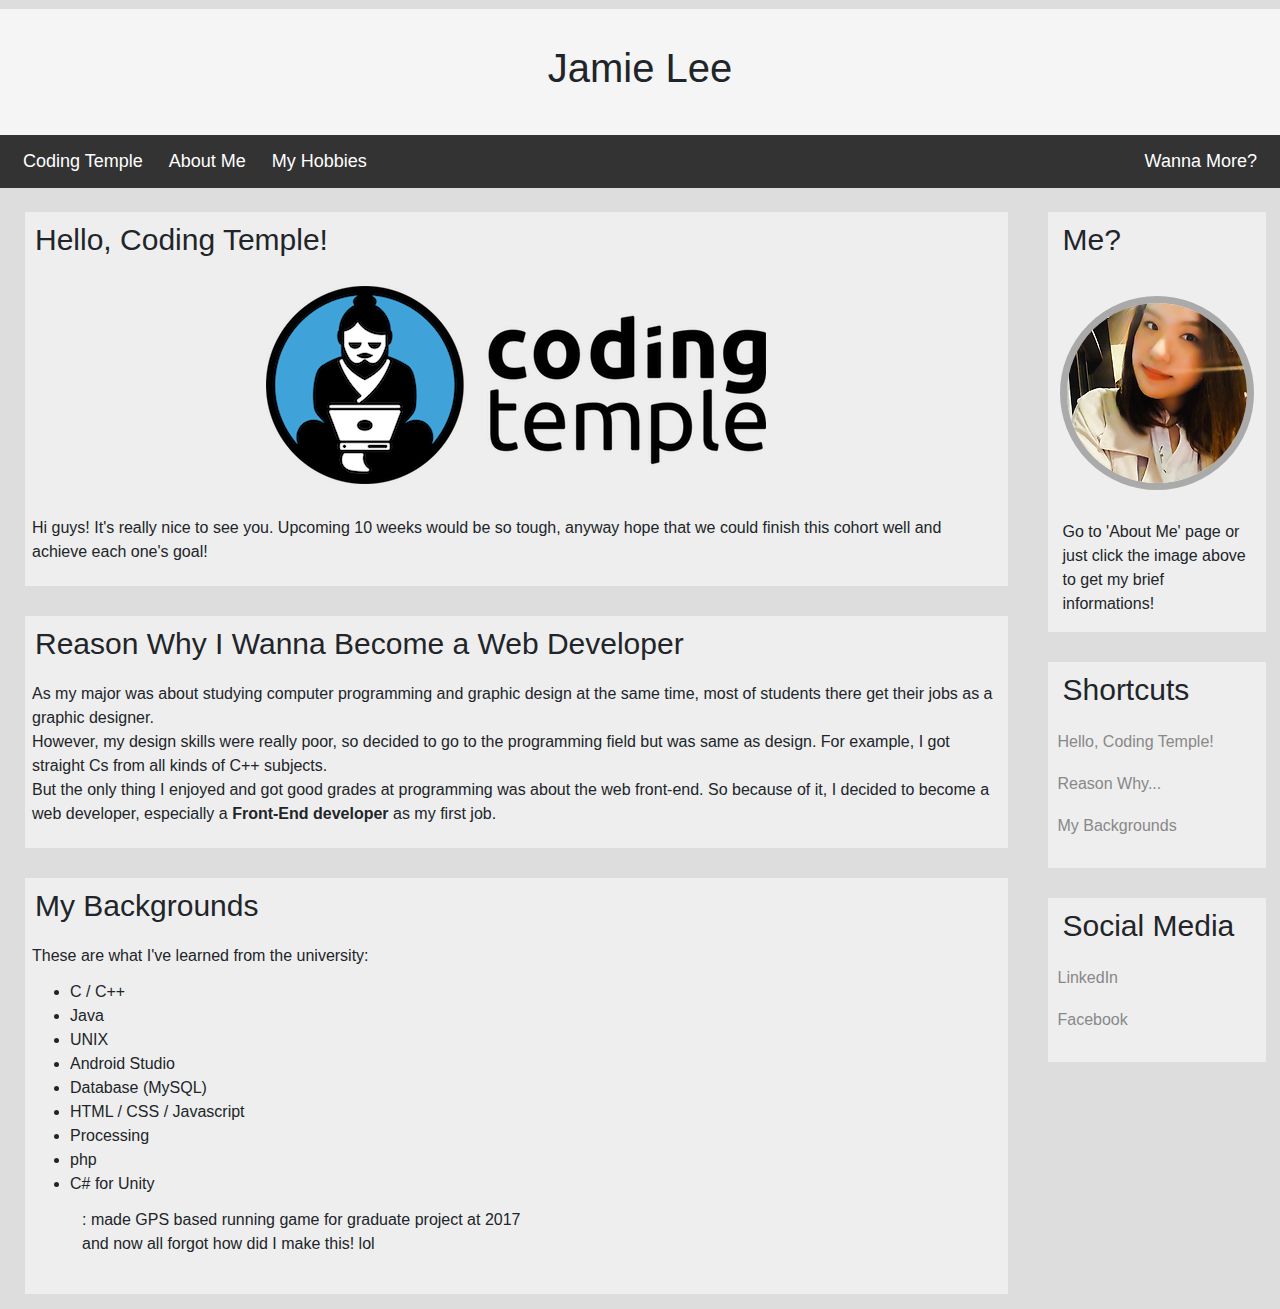
<file: index.html>
<!DOCTYPE html>
<html>
  <head>
    <title>Jamie in Coding Temple</title>
  </head>
  <body>
    <div class="row">
      <div class="col-md-12">
        <header>
          <div class="col-md-12">
            <h1>Jamie Lee</h1>
          </div>
          <nav class="navbar navbar-expand-sm">
          <!-- Links -->
           <ul class="navbar-nav mr-auto">
             <li class="nav-item">
               <a class="nav-link" href="#">Coding Temple</a>
             </li>
             <li class="nav-item">
               <a class="nav-link" href="html/aboutMe.html">About Me</a>
             </li>
             <li class="nav-item">
               <a class="nav-link" href="html/myHobbies.html">My Hobbies</a>
             </li>
           </ul>
           <ul class="navbar-nav ml-auto">
             <li class="nav-item push-right" id="more">
               <a class="nav-link" href="html/wannaMore.html">Wanna More?</a>
             </li>
           </ul>
          </nav>
        </header>
      </div> <!--end of col-md-12 row-->
    </div> <!--end of nav-->

    <main>
      <div class="row">
        <div class="col-md-9 col-sm-12 col-xs-6">
          <div class="row">
            <div class="col-md-12 section" id="first">
              <div class="row">
                <h2>Hello, Coding Temple!</h2>
              </div>
              <div class="row">
                <img src="img/coding_temple.png" class="center" alt="Image" id="temple"/>
              </div>
              <div class="row">
                <p>Hi guys! It's really nice to see you. Upcoming 10 weeks would be so tough, anyway hope that we could finish this cohort well and achieve each one's goal!</p>
              </div>
            </div>
          </div> <!--end of 1st row-->
          <div class="row">
            <div class="col-md-12 section" id="second">
              <div class="row">
                <h2>Reason Why I Wanna Become a Web Developer</h2>
              </div>
              <div class="row">
                <p>
                  As my major was about studying computer programming and graphic design at the same time, most of students there get their jobs as a graphic designer.<br>
                  However, my design skills were really poor, so decided to go to the programming field but was same as design. For example, I got straight Cs from all kinds of C++ subjects.<br>
                  But the only thing I enjoyed and got good grades at programming was about the web front-end. So because of it, I decided to become a web developer, especially a <strong>Front-End developer</strong> as my first job.
                </p>
              </div>
            </div>
          </div> <!--end of 2nd row-->
          <div class="row">
            <div class="col-md-12 section" id="third">
              <div class="row">
                <h2>My Backgrounds</h2>
              </div>
              <div class="row">
                <p>These are what I've learned from the university: </p>
              </div>
              <div class="row">
                  <ul id="subject">
                      <li>C / C++</li>
                      <li>Java</li>
                      <li>UNIX</li>
                      <li>Android Studio</li>
                      <li>Database (MySQL)</li>
                      <li>HTML / CSS / Javascript</li>
                      <li>Processing</li>
                      <li>php</li>
                      <li>C# for Unity
                        <p> : made GPS based running game for graduate project at 2017<br>
                          and now all forgot how did I make this! lol
                        </p>
                      </li>
                    </ul>
                </div>
              </div>
            </div>
          </div> <!--end of 3rd row-->
          <div class="col-md-2 col-sm-12 col-xs-6">
            <div class="row">
              <div class="col-md-12 col-sm-12 col-xs-6 side_section">
                <div class="row">
                  <h2>Me?</h2>
                </div>
                <div class="row">
                  <a href="html/aboutMe.html" class="center"><img src="img/leej.jpg" alt="Image" id="me"/></a>
                </div>
                <div class="row">
                  <div class="col-md-12">
                    <p id="go">Go to 'About Me' page or just click the image above to get my brief informations!</p>
                  </div>
                </div>
              </div>
            </div> <!--end of 1st row-->
            <div class="row">
              <div class="col-md-12 col-sm-12 col-xs-6 side_section">
                <div class="row">
                  <h2>Shortcuts</h2>
                </div>
                <div class="row">
                  <ul>
                    <a href="#first">
                      <li>Hello, Coding Temple!</li>
                    </a>
                    <a href="#second">
                      <li>Reason Why...</li>
                    </a>
                    <a href="#third">
                      <li>My Backgrounds</li>
                    </a>
                  </ul>
                </div>
              </div>
            </div> <!--end of 2nd row-->
            <div class="row">
              <div class="col-md-12 col-sm-12 col-xs-6 side_section">
                <div class="row">
                  <h2>Social Media</h2>
                </div>
                <div class="row">
                  <ul>
                    <a href="https://www.linkedin.com/in/jamie-lee-36b5a411a/">
                      <li>LinkedIn</li>
                    </a>
                    <a href="https://www.facebook.com/profile.php?id=100008034032997">
                      <li>Facebook</li>
                    </a>
                  </ul>
                </div>
              </div>
            </div> <!--end of 3rd row-->
          </div>
        </div>
    </main>

    <!-- Bootstrap 4.1.0 CSS -->
    <link rel="stylesheet" href="https://maxcdn.bootstrapcdn.com/bootstrap/4.1.0/css/bootstrap.min.css">
    <!-- JQuery CDN -->
    <script src="https://ajax.googleapis.com/ajax/libs/jquery/3.3.1/jquery.min.js"></script>
    <!-- AJAX CDN -->
    <script src="https://cdnjs.cloudflare.com/ajax/libs/popper.js/1.14.0/umd/popper.min.js"></script>
    <!-- Bootstrap JS CDN -->
    <script src="https://maxcdn.bootstrapcdn.com/bootstrap/4.1.0/js/bootstrap.min.js"></script>
      <link rel="stylesheet" href="css/page1.css"/>
  </body>
</html>
</file>
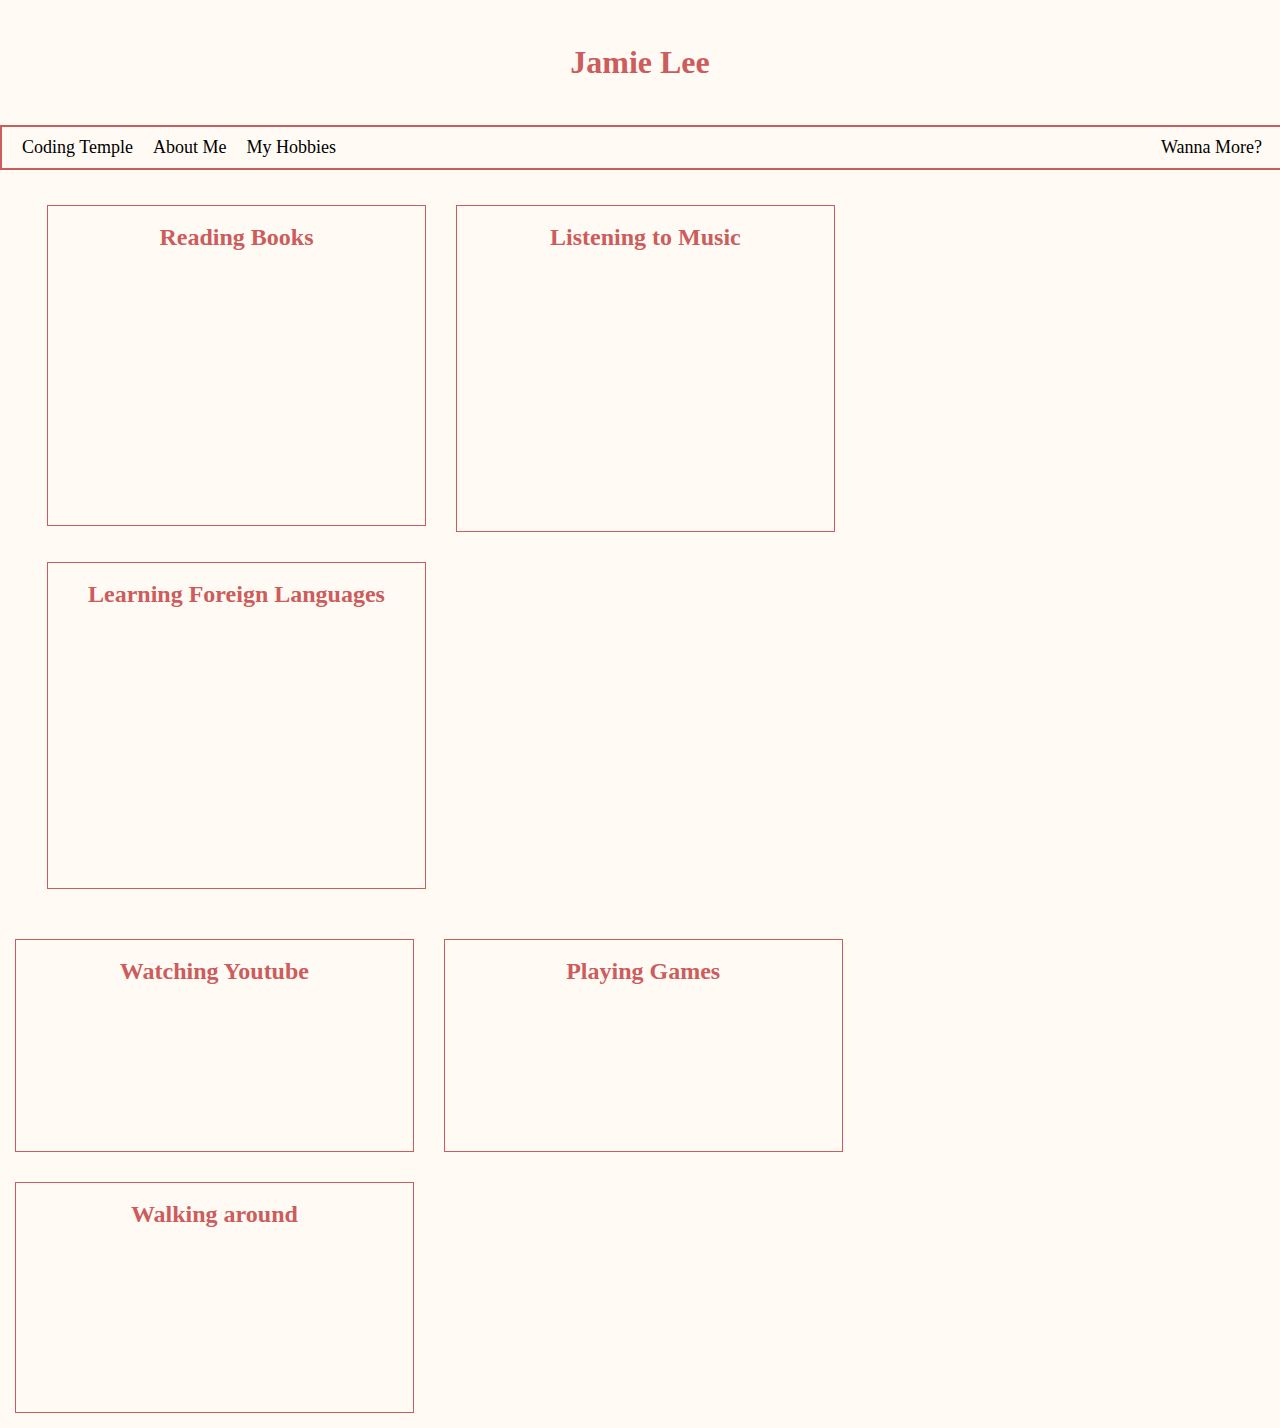
<file: myHobbies.html>
<!DOCTYPE html>
<html>
  <head>
    <title>Jamie in Coding Temple</title>
    <style>
      * {margin: 0; padding: 0;}
      body {background-color: #fffbf4;}
      header {
        text-align: center;
        width: 98%;
        margin: 9px auto;
        padding: 35px 0;
        /*font-family: 'Metropolis 1920';*/
        color: indianred;
      }
      nav {
        border: 2px solid indianred;
        width: 100%;
        overflow: auto;
      }
      nav ul {margin: 0 10px;}
      nav ul li {
        float: left;
        list-style: none;
        padding: 10px;
        font-size: 18px;
      }
      nav a {text-decoration: none; color: black; transition: opacity 0.2s ease;}
      nav a:hover {opacity: 0.2;}
      #more {float: right;}

      #container {
        margin: 20px auto;
        width: 95%;
        overflow-y: auto;
      }

      .hobby {
        margin: 15px;
        border: 1px solid indianred;
        width: 31%; height: 95%;
        float: left;
        overflow: hidden;
        padding-bottom: 10px;
        transition: background-color 0.4s ease;
      }
      .hobby:hover {background-color: indianred;}

      .hobby h2 {
        text-align: center;
        margin: 18px auto;
        color: indianred;
      }
      .hobby p {margin: 6px 0 6px 5px; color: #fffbf4;}
    </style>
  </head>
  <body>
      <header>
        <h1>Jamie Lee</h1>
      </header>
      <nav>
        <ul>
          <li><a href="index.html">Coding Temple</a></li>
          <li><a href="aboutMe.html">About Me</a></li>
          <li><a href="myHobbies.html">My Hobbies</a></li>
          <li id="more"><a href="wannaMore.html">Wanna More?</a></li>
        </ul>
      </nav>
      <div id="container">
        <div class="hobby">
          <h2>Reading Books</h2>
          <p>
            &nbsp;There would be 2 big categories of my reading: the first is about
            traveling. From since when I was young, I was deeply interested in somewhat
            cultural anthropologic things and that led me to make dreams of traveling
            all around the world. So reading books of countries I wanna travel one day
            just by myself such as Honk Kong, Singapore, Northwestern Europe, etc.
          </p>
          <p>
            &nbsp;Also, I'm quite interested in reading books of animals, especially pets.
            I love animals so wanna have it as my family but my parents really hate. So,
            beacuse of it, I'm just reading about them instead of having real one but
            thinking of having it in real one day. Either cats or dogs are all okay with me.
          </p>
        </div>
        <div class="hobby">
          <h2>Listening to Music</h2>
          <p>
            &nbsp;When I am happy, when I am sad, when I need some concentration, or either
            when I need some my own time, anytime I need music with every kind of situations.
          </p>
          <p>
            &nbsp;Actually, I don't know the music well professionally, but anyway when I think of
            myself, probably I used to like kinda house music and electronic. Also,
            And Even more about instrumental musics. It can be from soundtracks from
            games, movies or even TV shows to originally composed in online like YouTube or
            Soundcloud.
          </p>
          <p>
            &nbsp;My favorite artists would be, for example, Owl City and Audiomachine.
            Owl City is usually for electronic,
            but the common thing is they're good at composing instrumentals.
          </p>
        </div>
        <div class="hobby">
          <h2>Learning Foreign Languages</h2>
          <p>
            &nbsp;I like global things like cultural anthropology or traveling around,
            or even it can be used in languages.
          </p>
          <p>
            &nbsp;I already speak 3 languages - Korean, English, Japanese. Korean is my mother
            tongue, learned English since I was very young, and started to learn Japanese
            since when I was in high school. I think my Japanese is much more fluent than
            my English. Well, just kidding.
          </p>
          <p>
            &nbsp;And thinking of learning 3 more languages from now on like German, Chinese
            and Spanish. I already took basic German class when I was in college but wanna
            learn more personally. And Chinese and Spanish are beacuse I felt some necessity
            of learning those languages after arriving U.S.
          </p>
        </div>
      </div>
      <div class="hobby">
        <h2>Watching Youtube</h2>
        <p>
          &nbsp;My best no.1 pastime nowdays. Subjects I watch is really diverse.
          It can be about makeups, pet channels, cooking, learning languages (usually English),
          or even just listening to music.
        </p>
        <p>
          &nbsp;These days I'm really interested in searching and watching videos about DMV
          just since after when I recently visited RMV. It really sucks, lol.
        </p>
      </div>
      <div class="hobby">
        <h2>Playing Games</h2>
        <p>
          &nbsp;I used to like playing games since when I was young, so until when I was in
          college sophomore, I dreamed of being game developer.
        </p>
        <p>
          &nbsp;Unfortunately, I lost most or my interests about games even though I made
          a game for my graduate project, but still doing a video game on my laptop called
          "The Sims 4". It's really cool for time killing.
        </p>
      </div>
      <div class="hobby">
        <h2>Walking around</h2>
        <p>
          &nbsp;When I lived in Korea, I really loved walking around my town alone, especially
          in late night. Walking late gave me lots of silence and that made me much more
          concentrated to myself.
        </p>
        <p>
          It's really sad that I can't walk late in America because of danger. Anyway,
          beacuse of my memory before, I really love walking in downtown filled with skyscrapers
          and that makes me feel alive.
        </p>
      </div>
  </body>
</html>
</file>
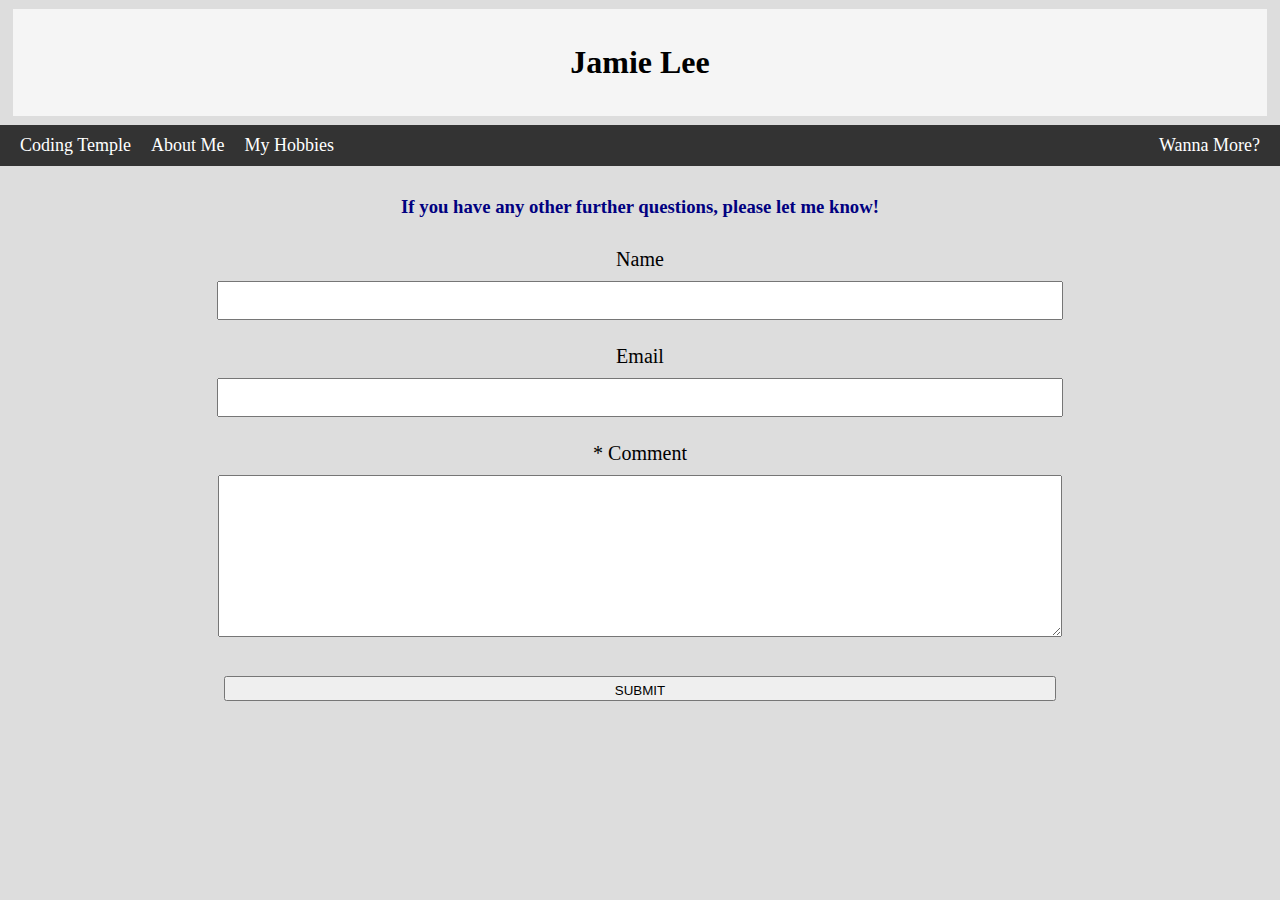
<file: wannaMore.html>
<!DOCTYPE html>
<html>
  <head>
    <title>Jamie in Coding Temple</title>
    <style>
      * {margin: 0; padding: 0;}
      body {background-color: #ddd;}
      header {
        text-align: center;
        width: 98%;
        margin: 9px auto;
        padding: 35px 0;
        background-color: rgba(255,255,255,0.7);
      }
      nav {
        background-color: #333;
        width: 100%;
        overflow: auto;
      }
      nav ul {margin: 0 10px;}
      nav ul li {
        float: left;
        list-style: none;
        padding: 10px;
        font-size: 18px;
      }
      nav a {text-decoration: none; color: #fff;}
      nav a:hover {color: #ccc;}
      #more {float: right;}

      #container {margin: 0 auto; text-align: center;}
      #container h3 {margin: 30px 0; color: navy;}
      #container label {
        font-size: 20px;
      }
      #container input {
        margin-top: 10px;
        margin-bottom: 25px;
        width: 65%;
        height: 25px;
        padding: 5px;
      }
      #container textarea {
        margin-top: 10px;
        margin-bottom: 25px;
        width: 65%;
        height: 150px;
        padding: 5px;
      }
    </style>
  </head>
  <body>
      <header>
        <h1>Jamie Lee</h1>
      </header>
      <nav>
        <ul>
          <li><a href="index.html">Coding Temple</a></li>
          <li><a href="aboutMe.html">About Me</a></li>
          <li><a href="myHobbies.html">My Hobbies</a></li>
          <li id="more"><a href="wannaMore.html">Wanna More?</a></li>
        </ul>
      </nav>
      <div id="container">
        <h3>If you have any other further questions, please let me know!</h3>
        <form action="./confirmed.html" method="post">
          <label for="name">Name</label><br>
          <input type="text" name="name" id="name"><br>
          <label for="email">Email</label><br>
          <input type="email" name="email" id="email"><br>
          <label for="comment">* Comment</label><br>
          <textarea name="comment" id="comment" required></textarea>
          <input type="submit" value="SUBMIT" id="submit" name="submit">
        </form>
      </div>
  </body>
</html>
</file>
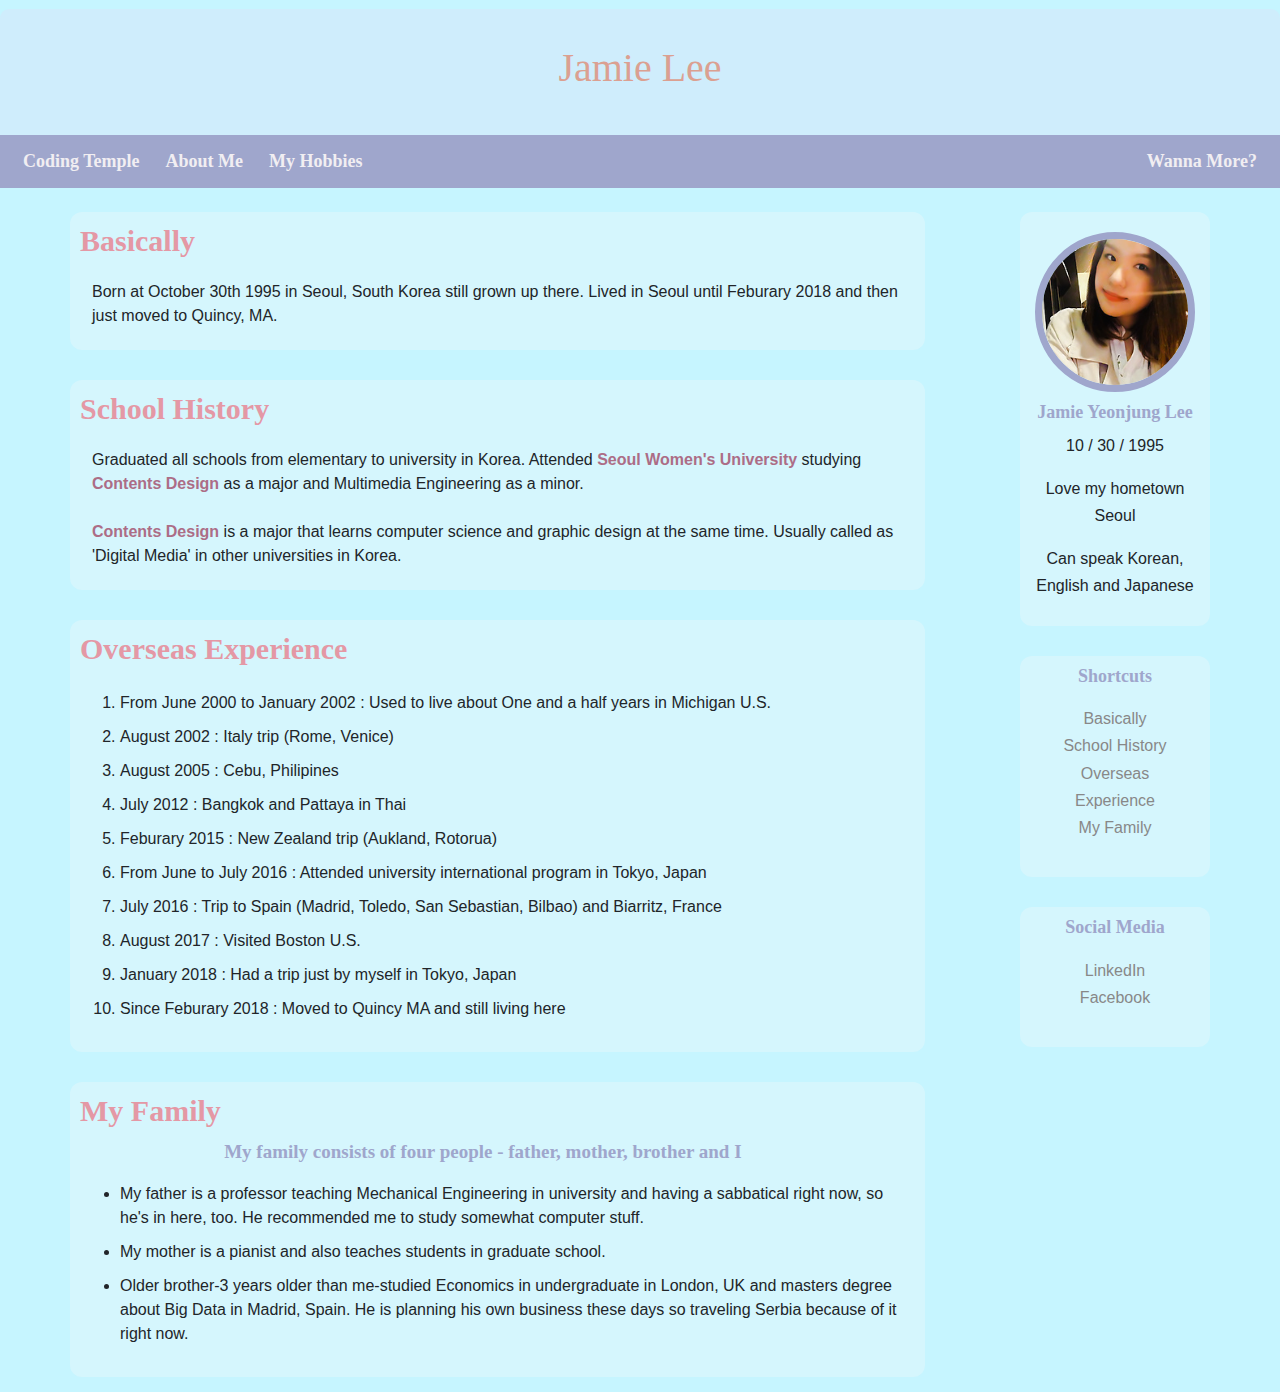
<file: html/aboutMe.html>
<!DOCTYPE html>
<html>
  <head>
    <title>Jamie in Coding Temple</title>
  </head>
  <body>
    <div class="row">
      <div class="col-md-12">
        <header>
          <div class="col-md-12">
            <h1>Jamie Lee</h1>
          </div>
          <nav class="navbar navbar-expand-sm">
          <!-- Links -->
           <ul class="navbar-nav mr-auto">
             <li class="nav-item">
               <a class="nav-link" href="../index.html">Coding Temple</a>
             </li>
             <li class="nav-item">
               <a class="nav-link" href="#">About Me</a>
             </li>
             <li class="nav-item">
               <a class="nav-link" href="myHobbies.html">My Hobbies</a>
             </li>
           </ul>
           <ul class="navbar-nav ml-auto">
             <li class="nav-item push-right" id="more">
               <a class="nav-link" href="wannaMore.html">Wanna More?</a>
             </li>
           </ul>
          </nav>
        </header>
      </div> <!--end of col-md-12 row-->
    </div> <!--end of nav-->

      <main>
        <div class="container">
          <div class="row">

            <div class="col-md-9 col-sm-12 col-xs-12">
              <div class="row">
                <div class="col-md-12 section" id="first">
                  <div class="row">
                    <div class="col-sm-1 col-xs-1"></div>
                    <div class="col-md-12 col-sm-12 col-xs-12">
                      <h2>Basically</h2>
                    </div>
                    <div class="col-sm-1 col-xs-1"></div>
                  </div>
                  <div class="row">
                    <div class="col-md-12">
                      <p>Born at October 30th 1995 in Seoul, South Korea still grown up there. Lived in Seoul until Feburary 2018 and then just moved to Quincy, MA.</p>
                    </div>
                  </div>
                </div>
              </div>

              <div class="row">
                <div class="col-md-12 section" id="second">
                  <div class="row">
                    <div class="col-sm-1 col-xs-1"></div>
                    <div class="col-md-12 col-sm-12 col-xs-12">
                      <h2>School History</h2>
                    </div>
                    <div class="col-sm-1 col-xs-1"></div>
                  </div>
                  <div class="row">
                    <div class="col-md-12">
                      <p>Graduated all schools from elementary to university in Korea. Attended <strong>Seoul Women's University</strong> studying <strong>Contents Design</strong> as a major and Multimedia Engineering as a minor.
                      </p>
                    </div>
                  </div>
                  <div class="row">
                    <div class="col-md-12">
                      <p id="ps">
                        <strong>Contents Design</strong> is a major that learns computer science and graphic design at the same time. Usually called as 'Digital Media' in other universities in Korea.
                      </p>
                    </div>
                  </div>
                </div>
              </div>

              <div class="row">
                <div class="col-md-12 section" id="third">
                  <div class="row">
                    <div class="col-sm-1 col-xs-1"></div>
                    <div class="col-md-12 col-sm-12 col-xs-12">
                      <h2>Overseas Experience</h2>
                    </div>
                    <div class="col-sm-1 col-xs-1"></div>
                  </div>
                  <div class="row">
                    <div class="col-md-12">
                      <ol>
                        <li>
                          From June 2000 to January 2002 : Used to live about One and a half years in Michigan U.S.
                        </li>
                        <li>
                          August 2002 : Italy trip (Rome, Venice)
                        </li>
                        <li>
                          August 2005 : Cebu, Philipines
                        </li>
                        <li>
                          July 2012 : Bangkok and Pattaya in Thai
                        </li>
                        <li>
                          Feburary 2015 : New Zealand trip (Aukland, Rotorua)
                        </li>
                        <li>
                          From June to July 2016 : Attended university international program in Tokyo, Japan
                        </li>
                        <li>
                          July 2016 : Trip to Spain (Madrid, Toledo, San Sebastian, Bilbao) and Biarritz, France
                        </li>
                        <li>
                          August 2017 : Visited Boston U.S.
                        </li>
                        <li>
                          January 2018 : Had a trip just by myself in Tokyo, Japan
                        </li>
                        <li>
                          Since Feburary 2018 : Moved to Quincy MA and still living here
                        </li>
                      </ol>
                    </div>
                  </div>
                </div>
              </div>

              <div class="row">
                <div class="col-md-12 section" id="fourth">
                  <div class="row">
                    <div class="col-sm-1 col-xs-1"></div>
                    <div class="col-md-12 col-sm-10 col-xs-10">
                      <h2>My Family</h2>
                    </div>
                    <div class="col-sm-1 col-xs-1"></div>
                  </div>
                  <div class="row">
                    <div class="col-md-2"></div>
                    <div class="col-md-8 col-sm-12 col-xs-12">
                      <span>My family consists of four people - father, mother, brother and I</span>
                    </div>
                    <div class="col-md-2"></div>
                  </div>
                  <div class="row">
                    <div class="col-md-12">
                      <ul>
                        <li>My father is a professor teaching Mechanical Engineering in university and having a sabbatical right now, so he's in here, too. He recommended me to study somewhat computer stuff.</li>
                        <li>My mother is a pianist and also teaches students in graduate school.</li>
                        <li>Older brother-3 years older than me-studied Economics in undergraduate in London, UK and masters degree about Big Data in Madrid, Spain. He is planning his own business these days so traveling Serbia because of it right now.</li>
                      </ul>
                    </div>
                  </div>
                </div>
              </div>
            </div>

            <div class="col-md-1"></div>

            <div class="col-md-2 col-sm-12 col-xs-12">
              <div class="row">
                <div class="col-md-12 side_section">
                  <div class="row">
                    <div class="col-md-12">
                      <img src="../img/leej.jpg" alt="Image" id="me" class="center">
                    </div>
                  </div>
                  <div class="row">
                    <div class="col-md-12">
                      <h2>Jamie Yeonjung Lee</h2>
                    </div>
                  </div>
                  <div class="row">
                    <div class="col-md-12">
                      <p>10 / 30 / 1995</p>
                      <p>Love my hometown Seoul</p>
                      <p>Can speak Korean, English and Japanese</p>
                    </div>
                  </div>
                </div>
              </div>

              <div class="row">
                <div class="col-md-12 side_section">
                  <div class="row">
                    <div class="col-md-12">
                      <h2>Shortcuts</h2>
                    </div>
                  </div>
                  <div class="row">
                    <div class="col-md-12">
                      <ul>
                        <a href="#first"><li>Basically</li></a>
                        <a href="#second"><li>School History</li></a>
                        <a href="#third"><li>Overseas Experience</li></a>
                        <a href="#fourth"><li>My Family</li></a>
                      </ul>
                    </div>
                  </div>
                </div>
              </div>

              <div class="row">
                <div class="col-md-12 side_section">
                  <div class="row">
                    <div class="col-md-12">
                      <h2>Social Media</h2>
                    </div>
                  </div>
                  <div class="row">
                    <div class="col-md-12">
                      <ul>
                        <a href="https://www.linkedin.com/in/jamie-lee-36b5a411a/"><li>LinkedIn</li></a>
                        <a href="https://www.facebook.com/profile.php?id=100008034032997"><li>Facebook</li></a>
                      </ul>
                    </div>
                  </div>
                </div>
              </div>

            </div>
          </div>
        </div>
      </main>

      <!-- Bootstrap 4.1.0 CSS -->
      <link rel="stylesheet" href="https://maxcdn.bootstrapcdn.com/bootstrap/4.1.0/css/bootstrap.min.css">
      <!-- JQuery CDN -->
      <script src="https://ajax.googleapis.com/ajax/libs/jquery/3.3.1/jquery.min.js"></script>
      <!-- AJAX CDN -->
      <script src="https://cdnjs.cloudflare.com/ajax/libs/popper.js/1.14.0/umd/popper.min.js"></script>
      <!-- Bootstrap JS CDN -->
      <script src="https://maxcdn.bootstrapcdn.com/bootstrap/4.1.0/js/bootstrap.min.js"></script>
      <link rel="stylesheet" href="../css/page2.css"/>
  </body>
</html>
</file>
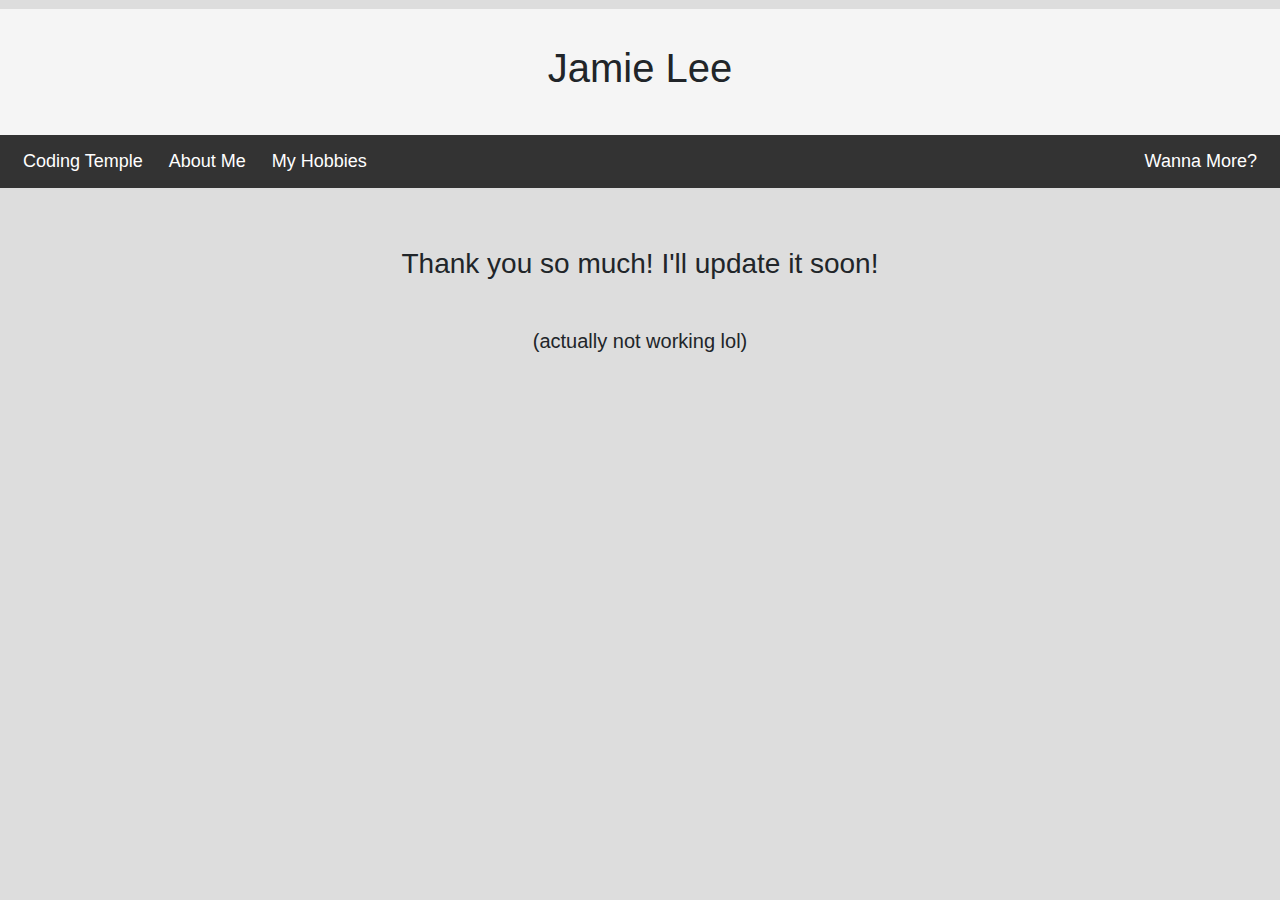
<file: html/confirmed.html>
<!DOCTYPE html>
<html>
  <head>
    <title>Jamie in Coding Temple</title>
  </head>
  <body>
    <div class="row">
      <div class="col-md-12">
        <header>
          <div class="col-md-12">
            <h1>Jamie Lee</h1>
          </div>
          <nav class="navbar navbar-expand-sm">
          <!-- Links -->
           <ul class="navbar-nav mr-auto">
             <li class="nav-item">
               <a class="nav-link" href="../index.html">Coding Temple</a>
             </li>
             <li class="nav-item">
               <a class="nav-link" href="aboutMe.html">About Me</a>
             </li>
             <li class="nav-item">
               <a class="nav-link" href="myHobbies.html">My Hobbies</a>
             </li>
           </ul>
           <ul class="navbar-nav ml-auto">
             <li class="nav-item push-right" id="more">
               <a class="nav-link" href="#">Wanna More?</a>
             </li>
           </ul>
          </nav>
        </header>
      </div> <!--end of col-md-12 row-->
    </div> <!--end of nav-->
    <main>
        <div class="container">
          <div class="row extra-margin">
            <div class="col-md-3"></div>
            <div class="col-md-6">
              <div class="row">
                <div class="col-md-12 center">
                  <h3>Thank you so much! I'll update it soon!</h3>
                </div>
              </div>
              <div class="row">
                <div class="col-md-12 center">
                  <h5>(actually not working lol)</h5>
                </div>
              </div>
            </div>
            <div class="col-md-3"></div>
        </div>
        <div class="row extra-margin">
        </div>
      </div>
    </main>

      <!-- Bootstrap 4.1.0 CSS -->
    <link rel="stylesheet" href="https://maxcdn.bootstrapcdn.com/bootstrap/4.1.0/css/bootstrap.min.css">
    <!-- JQuery CDN -->
    <script src="https://ajax.googleapis.com/ajax/libs/jquery/3.3.1/jquery.min.js"></script>
    <!-- AJAX CDN -->
    <script src="https://cdnjs.cloudflare.com/ajax/libs/popper.js/1.14.0/umd/popper.min.js"></script>
    <!-- Bootstrap JS CDN -->
    <script src="https://maxcdn.bootstrapcdn.com/bootstrap/4.1.0/js/bootstrap.min.js"></script>
      <link rel="stylesheet" href="../css/page5.css"/>
  </body>
</html>
</file>
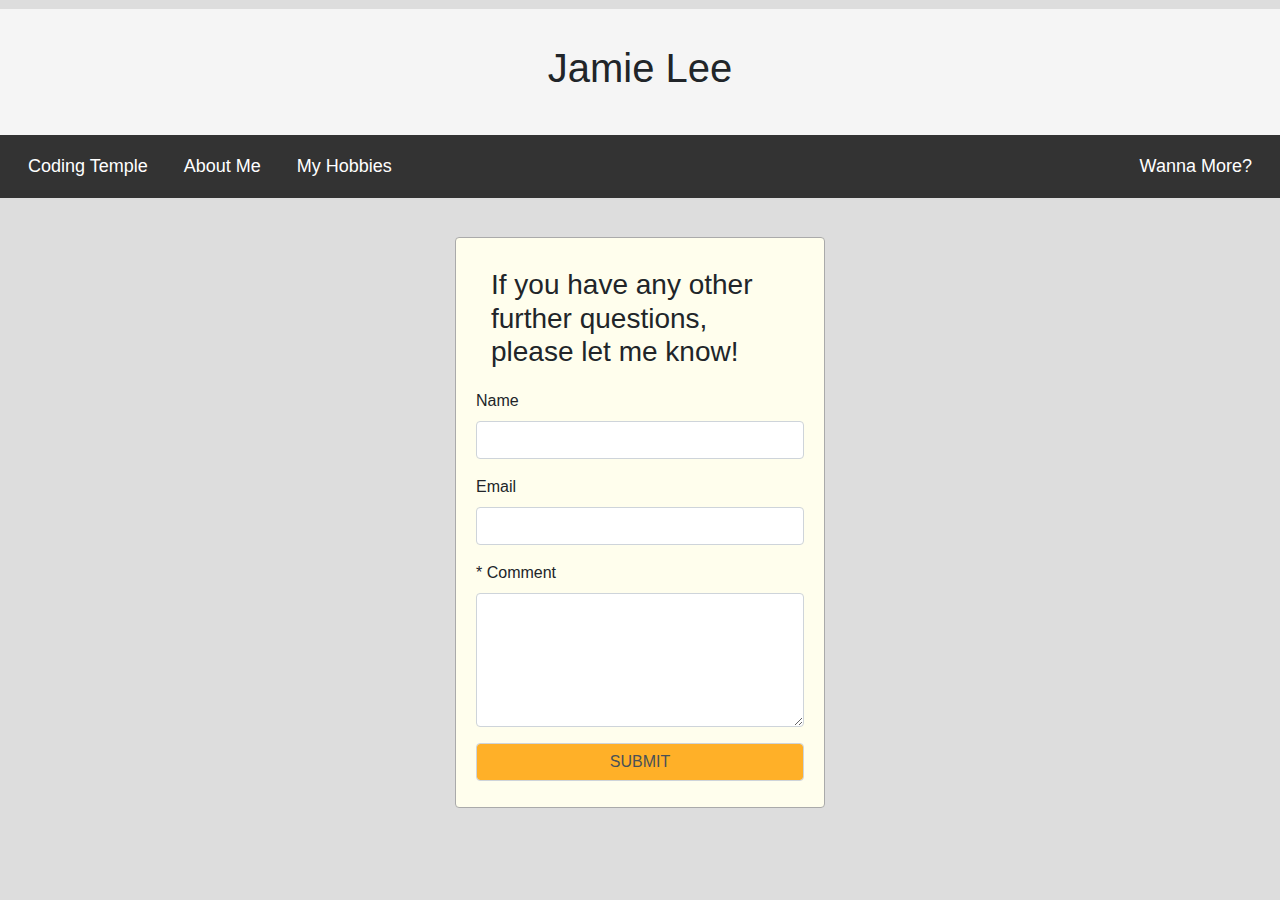
<file: html/wannaMore.html>
<!DOCTYPE html>
<html>
  <head>
    <title>Jamie in Coding Temple</title>
  </head>
  <body>
    <div class="row">
      <div class="col-md-12">
        <header>
          <div class="col-md-12">
            <h1>Jamie Lee</h1>
          </div>
          <nav class="navbar navbar-expand-sm">
            <!-- Links -->
            <ul class="navbar-nav mr-auto">
              <li class="nav-item">
                <a class="nav-link" href="../index.html">Coding Temple</a>
              </li>
              <li class="nav-item">
                <a class="nav-link" href="aboutMe.html">About Me</a>
              </li>
              <li class="nav-item">
                <a class="nav-link" href="myHobbies.html">My Hobbies</a>
              </li>
            </ul>
            <ul class="navbar-nav ml-auto">
              <li class="nav-item push-right" id="more">
                <a class="nav-link" href="#">Wanna More?</a>
              </li>
            </ul>
          </nav>
        </header>
      </div> <!--end of col-md-12 row-->
    </div> <!--end of nav-->

    <main>
      <div class="container">
        <div class="row extra-margin">
          <div class="col-md-4 offset-md-4 signin-box">
            <div class="col-md center">
              <h3>If you have any other further questions, please let me know!</h3>
            </div>
            <form action="confirmed.html">
              <div class="form-group">
                <label for="name">Name</label>
                <input type="text" class="form-control" id="name" name="name">
              </div>
              <div class="form-group">
                <label for="email">Email</label>
                <input type="email" class="form-control" id="email" name="email">
              </div>
              <div class="form-group">
                <label for="email">* Comment</label>
                <textarea class="form-control" rows="5" id="comment" name="comment" required></textarea>
              </div>
              <div class="form-group">
                <input type="submit" value="SUBMIT" id="submit" name="submit" class="form-control">
              </div>
            </form>
          </div>
        </div>
      </div>
    </main>

    <!-- Bootstrap 4.1.0 CSS -->
    <link rel="stylesheet" href="https://maxcdn.bootstrapcdn.com/bootstrap/4.1.0/css/bootstrap.min.css">
    <!-- JQuery CDN -->
    <script src="https://ajax.googleapis.com/ajax/libs/jquery/3.3.1/jquery.min.js"></script>
    <!-- AJAX CDN -->
    <script src="https://cdnjs.cloudflare.com/ajax/libs/popper.js/1.14.0/umd/popper.min.js"></script>
    <!-- Bootstrap JS CDN -->
    <script src="https://maxcdn.bootstrapcdn.com/bootstrap/4.1.0/js/bootstrap.min.js"></script>
    <link rel="stylesheet" href="../css/page4.css"/>
  </body>
</html>
</file>
<file: css/page1.css>
@import "basic.css";

body {background-color: #ddd;}
header {
  padding: 0;
  background-color: rgba(255,255,255,0.7);
}

main h2 {margin-left: 15px; font-size: 30px;}

nav {
  background-color: #333;
  width: 100%;
  overflow: auto;
}

nav ul {margin: 0 10px;}
nav ul li {
  float: left;
  list-style: none;
  padding: 5px;
  font-size: 18px;
}
nav a {text-decoration: none; color: #fff;}
nav a:hover {color: #ccc;}

.section {
  background-color: #eee;
  margin: 15px 0 15px 40px;
  padding: 10px;
}
.section p {margin: 12px;}
.section ul {margin-left: 50px;}

.side_section {
  margin: 15px 0 15px 80px;
  background-color: #eee;
  padding-top: 10px;
}
.side_section a {
  text-decoration: none;
  color: #888;
}
.side_section ul li {
  list-style: none;
  margin: 10px;
  line-height: 2;
}
#me {
  border-radius: 50%;
  margin: 10px auto;
  display: block;
  border: 7px solid #aaa;
}

#go {
  max-width: 290px;
}

@media only screen and (max-width: 700px) {
  * {margin: 0px;}
  body {
    background-color: #888;
    color: navy;
  }
   img {
    width: 8rem;
    height: auto;
  }
}
</file>
<file: css/page2.css>
@import "basic.css";

body {
  background: #c6f5ff;
background: -moz-linear-gradient(top, #c6f5ff 0%, #dcceef 39%, #ffd6ed 100%);
}

header {
  padding: 0;
  background-color: rgba(255,201,240,0.17);
  border-radius: 9px;
  color: #DBA091;
  font-family: 'Bradley Hand ITC';
  font-weight: bold;
}

header h1 {padding: 35px 0;}

nav {
  background-color: #9FA6CC;
  width: 100%;
  overflow: auto;
  font-family: 'Bradley Hand ITC';
}
nav ul {margin: 0 10px;}
nav ul li {
  float: left;
  list-style: none;
  padding: 5px;
  font-size: 18px;
}
nav a {text-decoration: none; color: #F1EEF2; transition: color 0.2s ease;}
nav a:hover {color: #E4B2B2;}

#container {
  font-family:fantasy;
  color: #555;
}

.section {
  background-color: rgba(250, 250, 250, 0.3);
  margin: 15px auto;
  padding: 10px;
  border-radius: 12px;
}
.section h2 {
  font-family: 'Bradley Hand ITC';
  font-weight: bold;
  color: #E498A5;
  font-size: 30px;
}
.section p {margin: 12px;}
.section ul, ol {margin-left: 40px; margin-top: 10px;}
.section li {padding: 5px 0;}
.section img {display: block; margin: 10px auto;}
.section strong {color: #AC6D86;}
.section span {font-weight: bolder; color: #9FA6CC; font-family: 'Bradley Hand ITC'; font-size: 19px;}

.side_section {
  margin: 15px auto;
  background-color: rgba(250, 250, 250, 0.3);
  padding: 10px;
  text-align: center;
  line-height: 1.7;
  border-radius: 12px;
}
.side_section h2 {
  color: #9FA6CC;
  font-family: 'Bradley Hand ITC';
  font-weight: bolder;
  font-size: 18px;
}
.side_section a {
  text-decoration: none;
  color: #888;
  transition: color 0.2s ease;
}
.side_section a:hover {
  color: #E4B2B2;
}
.side_section ul {
  list-style: none;
  padding: 10px;
}
#me {
  border-radius: 50%;
  margin: 10px auto;
  display: block;
  border: 7px solid #9FA6CC;
  width: 10em;
}

@media only screen and (max-width: 800px){
  .section h2 {
    font-weight: bolder;
    font-size: 18px;
    text-align: center;
  }

  img {
    width: 5em;
  }
}
</file>
<file: css/page5.css>
@import "basic.css";

body {background-color: #ddd;}
header {
  background-color: rgba(255,255,255,0.7);
}

header h1 {padding: 35px 0;}

nav {
  background-color: #333;
  width: 100%;
  overflow: auto;
}
nav ul {margin: 0 10px;}
nav ul li {
  float: left;
  list-style: none;
  padding: 5px;
  font-size: 18px;
}
nav a {text-decoration: none; color: #fff;}
nav a:hover {color: #ccc;}
#more {float: right;}

#container {margin: 0 auto; text-align: center;}
#container h3 {margin: 180px 0; font-size: 36px;}

.center {text-align: center;}

@media only screen and (max-width: 700px) {
  * {margin: 0px;}
  body {
    background-color: #888;
    color: navy;
  }
   img {
    width: 8rem;
    height: auto;
  }
}
</file>
<file: css/page4.css>
@import "basic.css";

* {margin: 0; padding: 0;}
body {background-color: #ddd;}
header {
  padding: 0;
  background-color: rgba(255,255,255,0.7);
}

header h1 {padding: 35px 0;}

nav {
  background-color: #333;
  width: 100%;
  overflow: auto;
}
nav ul {margin: 0 10px;}
nav ul li {
  float: left;
  list-style: none;
  padding: 10px;
  font-size: 18px;
}
nav a {text-decoration: none; color: #fff;}
nav a:hover {color: #ccc;}

#container {margin: 0 auto; text-align: center;}
#container h3 {margin: 30px 0; color: navy;}
#container label {
  font-size: 20px;
}
#container input {
  margin-top: 10px;
  margin-bottom: 25px;
  width: 50%;
  height: 25px;
  padding: 5px;
}
#container textarea {
  margin-top: 10px;
  margin-bottom: 25px;
  width: 50%;
  height: 150px;
  padding: 5px;
}

.signin-box {
  background-color: #fffeed;
  border: 1px solid #aaa;
  border-radius: 0.25em;
  padding: 10px 20px;
}

input[type="submit"] {
  background-color: #ffb028;
}
</file>
